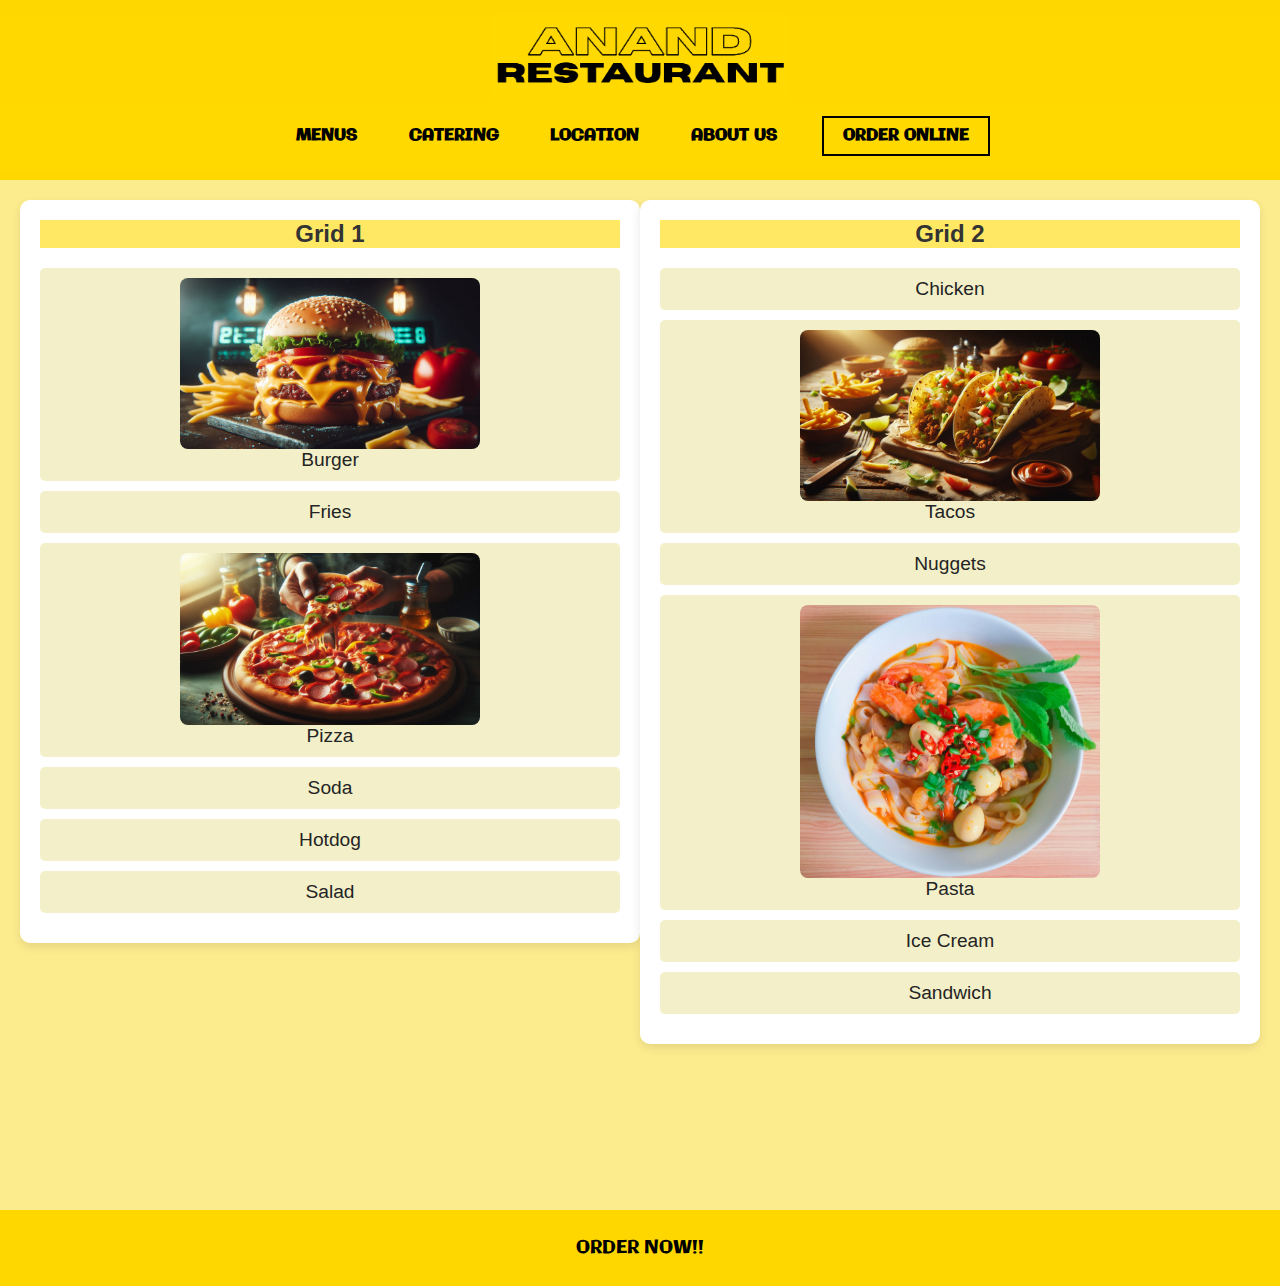
<file: Menu/menu.html>
<!DOCTYPE html>
<html lang="en">
<!-- https://www.federalistpig.com/ -->

<head>
    <meta charset="UTF-8">
    <meta name="viewport" content="width=device-width, initial-scale=1.0">
    <title>Restaurant</title>
    <link rel="stylesheet" href="../Nav/Style_max800px.css">
    <link rel="stylesheet" href="../Nav/style_min800px.css">
    <link href="https://unpkg.com/boxicons@2.1.4/css/boxicons.min.css" rel="stylesheet">
    <link rel="stylesheet" href="../style.css">
    <link rel="stylesheet" href="../gallery/gallery.css">
    <link rel="stylesheet" href="../Cards/Cardstyle.css">
    <link rel="stylesheet" href="./menu.css">


</head>

<body class="body">
    <header class="nav-container">
        <nav class="main-nav">
            <img src="../Images/logo.png" id="logo" onclick="window.location.href='../index.html';">

            <input type="checkbox" id="check">
            <label for="check" class="icons">
                <i id="menu" class='bx bx-menu-alt-right'></i>
                <i id="cancel" class='bx bx-x'></i>
            </label>

            <!-- Resposive akk and also make it sticky -->

            <ul class="navbar">
                <li><a href="../Menu/menu.html">MENUS</a></li>
                <li><a href="">CATERING</a></li>
                <li><a href="">LOCATION</a></li>
                <li><a href="">ABOUT US</a></li>
                <!-- Button  Akkiyal kollam-->
                <li id="button-side"><button><a href="../order_page/order_page.html">ORDER ONLINE</a></button>
                </li>
            </ul>
        </nav>
    </header>






<div class="container">
    <div class="grid">
      <h2>Grid 1</h2>
      <div class="item">
      <img src="../Images/burger_Designer.jpeg" alt="Burger">
      Burger</div>
      <div class="item">Fries</div>
      <div class="item">
        <img src="../Images/pizzza_Designer.jpeg" alt="Pizza">Pizza</div>
      <div class="item">Soda</div>
      <div class="item">Hotdog</div>
      <div class="item">Salad</div>
    </div>

    <div class="grid">
      <h2>Grid 2</h2>
      <div class="item">Chicken</div>
      <div class="item">
        <img src="../Images/TacooDesigner.jpeg" alt="Tacos">Tacos</div>
      <div class="item">Nuggets</div>
      <div class="item">
        <img src="../Images/food3.jpg" alt="Pasta">Pasta</div>
      <div class="item">Ice Cream</div>
      <div class="item">Sandwich</div>
    </div>
  </div>






























    <footer class="footy">
        <div class="contact_us">
            <a id="contact_us" href="./">ORDER NOW!!</a>
        </div></footer>
    


</body>

</html>
</file>
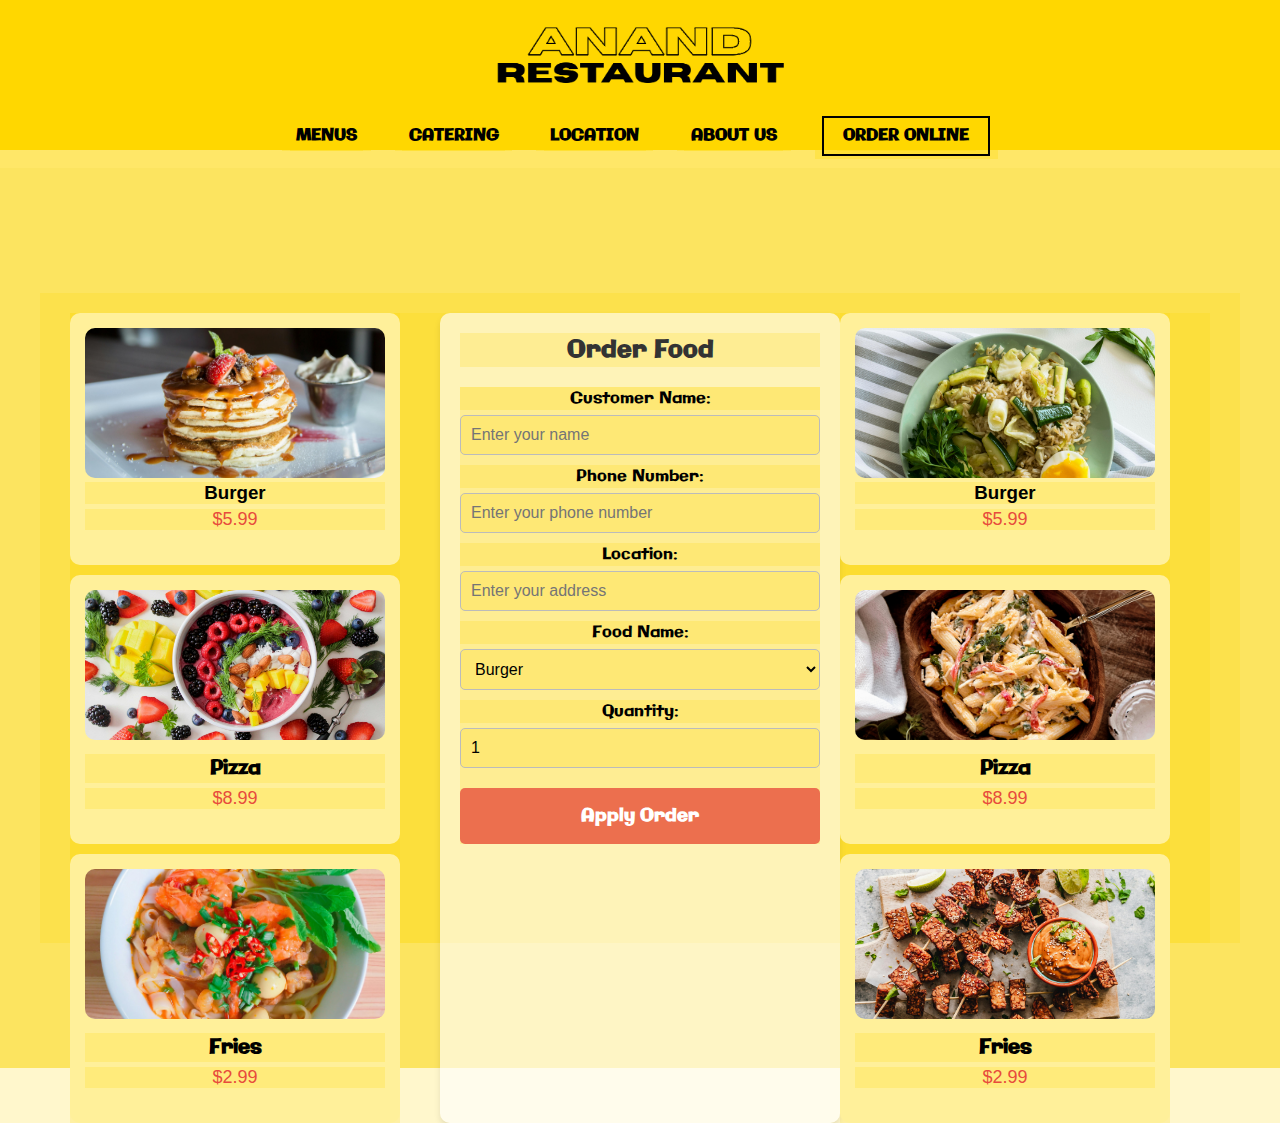
<file: order_page/order_page.html>
<!DOCTYPE html>
<html lang="en">

<head>
  <meta charset="UTF-8">
  <meta name="viewport" content="width=device-width, initial-scale=1.0">
  <title>Document</title>
  <link rel="stylesheet" href="../Nav/Style_max800px.css">
  <link rel="stylesheet" href="../Nav/style_min800px.css">

  <link rel="stylesheet" href="../style.css">
  <link rel="stylesheet" href="order_page.css">


</head>

<body>
  <header class="nav-container">
    <nav class="main-nav">
      <img src="../Images/logo.png" id="logo" onclick="window.location.href='../index.html';">

      <input type="checkbox" id="check">
      <label for="check" class="icons">
        <i id="menu" class='bx bx-menu-alt-right'></i>
        <i id="cancel" class='bx bx-x'></i>
      </label>

      <!-- Resposive akk and also make it sticky -->

      <ul class="navbar">
        <li><a href="../Menu/index.html">MENUS</a></li>
        <li><a href="">CATERING</a></li>
        <li><a href="">LOCATION</a></li>
        <li><a href="">ABOUT US</a></li>
        <!-- Button  Akkiyal kollam-->
        <li id="button-side"><button><a href="../order_page/order_page.html">ORDER ONLINE</a></button>
        </li>
      </ul>
    </nav>
  </header>
  <br>







  <section class="divide_order_page">
    <div class="image-zoom-container">

      <div class="heading">
        <p></p>
      </div>


      <div class="container">
        <!-- Left Grid for Fast Food Menu -->
        <div class="menu">
          <div class="menu-item">
            <img src="../Images/food1.jpg" alt="Food 1" class="food-image">
            <h3 class="">Burger</h3>
            <p class="food-price">$5.99</p>
          </div>
          <div class="menu-item">
            <img src="../Images/food2.jpg" alt="Food 2" class="food-image">
            <h3 class="food-name">Pizza</h3>
            <p class="food-price">$8.99</p>
          </div>
          <div class="menu-item">
            <img src="../Images/food3.jpg" alt="Food 3" class="food-image">
            <h3 class="food-name">Fries</h3>
            <p class="food-price">$2.99</p>
          </div>
         </div>







         <div class="order-form">
          <h2>Order Food</h2>
          <form>
            <label for="name">Customer Name:</label>
            <input type="text" id="name" name="name" placeholder="Enter your name" required>

            <label for="phone">Phone Number:</label>
            <input type="tel" id="phone" name="phone" placeholder="Enter your phone number" required>

            <label for="location">Location:</label>
            <input type="text" id="location" name="location" placeholder="Enter your address" required>

            <label for="food-name">Food Name:</label>
            <select id="food-name" name="food-name" required>
              <option value="burger">Burger</option>
              <option value="pizza">Pizza</option>
              <option value="fries">Fries</option>
             
            </select>

            <label for="quantity">Quantity:</label>
            <input type="number" id="quantity" name="quantity" min="1" value="1" required>

            <button type="submit" class="order-button">Apply Order</button>
          </form>
        </div>

         <div class="menu">
          <div class="menu-item">
            <img src="../Images/food4.jpg" alt="Food 1" class="food-image">
            <h3 class="">Burger</h3>
            <p class="food-price">$5.99</p>
          </div>
          <div class="menu-item">
            <img src="../Images/food5.jpg" alt="Food 2" class="food-image">
            <h3 class="food-name">Pizza</h3>
            <p class="food-price">$8.99</p>
          </div>
          <div class="menu-item">
            <img src="../Images/food6.jpg" alt="Food 3" class="food-image">
            <h3 class="food-name">Fries</h3>
            <p class="food-price">$2.99</p>
          </div>
          
        </div>

  
       


      </div>
    </div>
  </section>



  </div>

</body>

</html>
</file>
<file: Nav/Style_max800px.css>
/* ******************************************* */
@media screen and (max-width:800px) {

/* 800 full parent nav */
nav{
    position: relative;
    background-color:gold;
        background: gold;
    height: 100px;
    width: 100%;
    display: inline-block;

}

/*800 nav for logo */
nav #logo {
    position: absolute;
    height: 60px;
    width: 200px;
    padding: 10px;
    margin-top: 10px;
    border-top: 0;
    
}

nav #check ,nav .icons{
    position: relative;
    float:right;
    
    border-top:0px ;
    margin-top: 20px;
    font-size: 30px;
    padding: 10px 30px 10px 10px;
}

nav #check{
     display: none;      /* trust me it works , its hidden but there!!!!*/
} 

.icons{display: flex;}   /*this icons guys are flexing on screen but cancel is hiding*/
#cancel{display:none}

/* toggle icons checkbox*/
#check:checked~.icons #menu{  /* if checkbox #check id is checked the hide menu #menu*/
    display: none;
}
#check:checked~.icons #cancel{ /* if checkbox #check id is unchecked  the hide menu #cancel*/
    display:block;
}

#check:checked~.navbar{ /*check checked sign then navbar drop*/
    display:block;
    height:15rem;
    z-index: 4;
}
#check:checked~.main-nav{ /*check checked sign then navbar drop*/
    color:rgb(255, 0, 0)
}
#check:checked~nav-container{ /*check checked sign then navbar drop*/
    color:rgb(255, 0, 0)
}
/* 800bottom nav of nav-container */
    .navbar{
        display:none;
        position: absolute;
        width: 100%;
        top:100%;
        left:0;
        background-color:gold;
        z-index: 100;
        }
    .navbar a{
        display:block;
        font-size: 1rem;
        margin:1rem 0px;
        text-align: center;

        
    }
    button{
        
        padding:0;
        border: 0px;
        font-family: "Galindo", sans-serif;
        font-size:16px ;
        font-weight: bold;
        border:2px black solid;
        
    
    } 
    /* when dropdown menu is checked , padding on left and right of bottom llacked yellow color*/
     #button-side{
        border: 0;
        margin: 0;
        padding-bottom: 0;
        background: gold;
     }
     #button-side a:hover{
        background-color: rgb(0, 0, 0);
        color: gold;
    }

}
</file>
<file: Nav/style_min800px.css>
@media screen and (min-width:800px) {
/* main nav */

.nav-container {
    padding: 15px 0px;
    height: 150px;
    width: 100%;
    position: relative;


}
#check ,.icons{
    display: none;
}
/* top nav for logo */

/* inside main-nav image  */

#logo {
    margin: 0px 0px 16px;
    display: block;
    margin: auto;
    height: 88px;
    width: 300px;
    padding: 0;
    border: 0;
}

/* bottom nav of nav-container */
nav{
    position: block;
    text-align: center;
}
a{
    background-color:#ffd90049 ;
    padding: 3.2px 6.4px;                                   
    font-family: "Galindo", sans-serif;
}
ul{
    margin-top: 0;
}
li{
    display: inline-block;
    font-size:16px ;
    font-weight: 600;
    margin: 10px;

}
/* li:hover{
    background-color: rgba(0, 0, 0, 0.158);
} */  /* this was main slight black color for main desktop screen */
}
</file>
<file: style.css>
@import url('https://fonts.googleapis.com/css2?family=Galindo&family=Open+Sans:ital,wght@0,300..800;1,300..800&display=swap');
@import url('https://fonts.googleapis.com/css2?family=Galindo&family=Noto+Sans+JP:wght@100..900&family=Open+Sans:ital,wght@0,300..800;1,300..800&display=swap');
* {
    padding: 0;
    margin: 0;
    border: 0;
    background-color:rgba(255, 217, 0, 0.61);
    color: black;
    text-decoration: none;
}



/* https://www.federalistpig.com/  */




/*********nav-container**********/
header {
    background-color: #ffd700;
    color: black;
    z-index: 10;
    
}

li {
    background-color: #ffd90049;
    padding: 3.2px 7.4px;
    font-family: "Galindo", sans-serif;
    text-align: center;
    font-size: 16px;
    font-weight: 600;
    z-index: 10;
}

button {
    padding: 6.4px 12.8px;

    font-family: "Galindo", sans-serif;
    font-size: 16px;
    font-weight: bold;
    border: 2px black solid;
    background: #ffd90049
}
button:hover{
    background-color: gold;
    background: black;
    color: rgb(0, 0, 0);
}

.navbar a:hover {
    background-color: rgb(0, 0, 0);
    color: gold;
    
}
/* xxxxxxxxxxxxxxxxxxxxxxxxxxxxxx x */
/* xxxxxxxxxxxxxxxxxxxxxxxxxxxxxx */
/*********Gallery-container**********/


.slider-frame{
    overflow: hidden;
    height: 600px;
    width: 1200px; ;
    margin:auto;
    border-radius: 8px;
    z-index: 10;
    

}


@keyframes slide{
    0%{ left:0px}
    10%{left:0px}
    20%{left:1200px}
    30%{left:1200px}
    40%{left:2400px}
    50%{left:2400px}
    60%{left:1200px}
    70%{left:1200px}
    80%{left:0px}
    90%{left:0px}
    100%{left:0px}
}

.slide-image
{
    width: 3600px;
    height: 600px;
    margin: 0 0 0 -2400px;
    position: relative;
    animation-name:slide;
    animation-duration: 33s;
    animation-iteration-count: infinite;
    animation-play-state: running;
    
}
.img-container{
    height: 600px;
    width: 1200px;
    position: relative;
    float:left;
    


    /* do make image look centered */
}

















/*************Grid menu***************/

#gridbtn{
        padding: 6.4px 12.8px;
        margin: 10px;
        background-color: gold;
        color: rgb(0, 0, 0);
        border-radius: 4px;
        cursor: pointer;
        border-radius: 5px;
        border: 2px rgb(0, 0, 0) solid;
        font-family: "Galindo", sans-serif;
        font-size: 16px;
        
        
        }
#gridbtn:hover{
        
        background-color: rgb(0, 0, 0);
        color: gold;
        cursor: pointer;
        border: 2px rgb(255, 217, 0) solid;
        
            
            }


.menuss{
    box-sizing: border-box;
    display: grid;
    place-items: center;
    font-family: "Open Sans", serif;
    text-align: center;
    color: #000000;
    font-optical-sizing: auto;
    font-weight:500;
    font-style: normal;
    font-variation-settings:100;  
    background-color: #ffd700;
    
}
#menuid{
    font-family: "Galindo", sans-serif;
}

.container {
    display: grid;
    grid-template-columns: 1fr 1fr;
    gap: 0; 
    height: 70vh;
    text-align: center;
  }
  
  .left-grid {
    position: relative;
    padding: 20px;
    display: flex;
    flex-direction: column;
    justify-content: center;
    text-align: center;
    
  }
  
  .right-grid img {
    width: 100%;
    height: 70%;
    object-fit: cover;
    position: relative;
  }
  
  h1 {
    font-size: 2rem;
    margin-bottom: 10px;
    text-align: center;
  }
  
  p {
    margin-bottom: 20px;
  }
  
  
  
  @media (max-width: 800px) {
    .container {
      grid-template-columns: 1fr; /* Stacks items vertically */
    }
  
    .left-grid {
      text-align: center;
      gap:0;
      padding: 0px;
    }
  
    .right-grid img {
      width: 100%; /* Make image responsive */
      height: 40vh;
      gap:0;
    }
  }
  
  @media (max-width: 480px) {
    .container {
      grid-template-columns: 1fr; /* Stacks items vertically */
    }
  
    .right-grid img {
      height: 40vh; 
    }
  }

  /***************second grid**********/

  .container1 {
    display: grid;
    grid-template-columns: 1fr 1fr; 
    height: 70vh;
    text-align: center;
  }




  .left-grid1 {
    position: relative;
    display: flex;
    flex-direction: column;
    justify-content: center;
    text-align: center;
    padding: 60px;
    
  }
  
  .right-grid1 img {
    width: 100%;
    height: 70%;
    object-fit: cover;
    position: relative;
    gap:0;
  }




  @media (max-width: 800px) {
    .container1 {
      grid-template-columns: 1fr; /* Stacks items vertically */
    }
  
    .left-grid1 {
      text-align: center;
    }
  
    .right-grid1 img {
      width: 100%; /* Make image responsive */
      height: 40vh;
      gap:0;
    }
  }
  
  @media (max-width: 480px) {
    .container1 {
      grid-template-columns: 1fr; /* Stacks items vertically */
    }
  
    .right-grid1 img {
      height: 40vh; 
    }
  }







  /*********footer**********/


  .footr{
    background-color:black;
    background: #000000;
    display: flex;
    color: gold;
    font-family: "Open Sans", serif;
    align-items: center;
    justify-content: center;
    height: 10vh;
    overflow:hidden;
    position: relative;
    z-index: 99;
    gap: 0;

  }
  .foot_all{
    overflow: hidden;
    white-space: nowrap;
    width: 100%;
    gap: 0;
    background-color:black;
    background: #000000;
    
    color: gold;
  }
  .runingthing{
    display: inline-block;
    animation: scroll 90s linear infinite;
    gap: 0;
    overflow: hidden;
    background-color:black;
    background: #000000;
    color: gold;
    
  }
  .runingthing span{
    font-size: 3rem;
    padding: 2rem;
    display: inline-block;
    overflow: hidden;

    font-family: "Open Sans", serif;
    position: relative;
    z-index: 100;
    gap: 0;
    background-color:black;
    background: #000000;
    
    color: gold;
  }
  @keyframes scroll {
    from {
      transform: translateX(0%);
    }
    to {
      transform: translateX(100%);
    }
    to {
        transform: translateX(-100%);
      }
  }


.lastminpatch{
    background: #000000;
    background-color: #000000;
    z-index: 105;
}
.contact-us, .contact_us{
    background-color: gold;
    color: #000000;
    background: gold;
    z-index: 105;
    align-items: center;
    text-align: center;
    font-size: 18px;
    padding: 10px;
    font-family: "Galindo", sans-serif;

  }
  .contact_us:hover a,.contact_us:hover{
    background-color: rgb(0, 0, 0);
    color: gold;
    background: rgb(0, 0, 0);
    z-index: 120;
    


  }
</file>
<file: gallery/gallery.css>
@media screen and (max-width:1200px) {
    .slider-frame{
        background-color:gold;
        background: yellow;
        margin: auto;
        height:600px;
        width: 1150px;
        
    }
    
}
@media screen and (max-width:1150px) {
    .slider-frame{
        background-color:gold;
        background: yellow;
        margin: auto;
        height:600px;
        width: 1100px;
        
    }
    
}
@media screen and (max-width:1100px) {
    .slider-frame{
        background-color:gold;
        background: yellow;
        margin: auto;
        height:600px;
        width: 1050px;
        
    }
    
}
@media screen and (max-width:1050px) {
    .slider-frame{
        background-color:gold;
        background: yellow;
        margin: auto;
        height:600px;
        width: 1000px;
        
    }
    
}
@media screen and (max-width:1000px) {
    .slider-frame{
        background-color:gold;
        background: yellow;
        margin: auto;
        height:600px;
        width: 950px;
        
        
    }
    
}
@media screen and (max-width:950px) {
    .slider-frame{
        background-color:gold;
        background: yellow;
        margin: auto;
        height:600px;
        width: 900px;
        
    }
    
}
@media screen and (max-width:900px) {
    .slider-frame{
        
        margin: auto;
        height:600px;
        width: 850px;
        
        
    }
    
    
}
@media screen and (max-width:850px) {
    .slider-frame{
        background-color:gold;
        background: yellow;
        margin: auto;
        height:600px;
        width: 800px;
        
    }
    
}
@media screen and (max-width:800px) {
    .slider-frame{
        
        margin: auto;
        height:600px;
        width: 700px;
        
        
    }
    
    
}
@media screen and (max-width:750px) {
    .slider-frame{
        background-color:gold;
        background: yellow;
        margin: auto;
        height:600px;
        width: 700px;
        
    }
    
}
@media screen and (max-width:700px) {
    .slider-frame{
        
        margin: auto;
        height:600px;
        width: 650px;
        
        
    }
    
    
}







@media screen and (max-width:650px) {
    .slider-frame{
        background-color:gold;
        background: yellow;
        margin: auto;
        height:600px;
        width: 600px;
        
    }
    
}
@media screen and (max-width:600px) {
    .slider-frame{
        
        margin: auto;
        height:550px;
        width: 550px;
        
        
    }
    
    
}
@media screen and (max-width:550px) {
    .slider-frame{
        background-color:gold;
        background: yellow;
        margin: auto;
        height:500px;
        width: 500px;
        
    }
    
}
@media screen and (max-width:500px) {
    .slider-frame{
        
        margin: auto;
        height:450px;
        width: 450px;
        
        
    }
    
    
}
@media screen and (max-width:450px) {
    .slider-frame{
        background-color:gold;
        background: yellow;
        margin: auto;
        height:400px;
        width: 400px;
        
    }
    
}
@media screen and (max-width:400px) {
    .slider-frame{
        
        margin: auto;
        height:350px;
        width: 350px;
        
        
    }
    
    
}
</file>
<file: Cards/Cardstyle.css>
/******************Cards***********************/


  

.card-container {
    display: flex;
    flex-wrap: wrap;
    justify-content: space-evenly;
    gap: 20px;
    padding: 50px 0px ;
    background-color: gold;
    
  }
  
  .card {
    background-color: gold;
    border: 1px solid rgba(255, 217, 0, 0.158);
    position: relative;
    border-radius: 5px;
    overflow: hidden;
    width: calc(33.33% - 20px); 
    display: flex;
    
    flex-direction: column;
    padding-bottom: 60px;
  }
  
  .card img {
    width: 100%;
    height: auto;
  }
  
  .card-content {
    padding: 15px;
    text-align: center;
    

    
  }
  
  .card h2 {
    margin: 0 0 10px;
    text-align: center;
    font-size: 2vw;
    font-weight: 900;
    font-family: "Galindo", sans-serif;

  }
 
  .card p {
    margin: 0;
    font-family: "Open Sans", serif;
  font-optical-sizing: auto;
  font-weight:500;
  font-style: normal;
  font-variation-settings:100;   
    /*second import*/
    text-align: center;
  }
  

  .card-button {
    position: absolute;
    bottom: 15px;
    left: 15px;
    right: 15px;
    background-color: gold;
    color: #000000;
    border: 2px black solid;
    padding: 10px;
    border-radius: 5px;
    cursor: pointer;
    text-align: center;
    
  }
  
 
  .card-button a:hover{
    background: rgb(0, 0, 0);
    background-color: black;
    color: #ffd700;
}
.card-button:hover a{
  background: rgb(0, 0, 0);
  background-color: black;
  color: #ffd700;
}



  @media (max-width: 820px) {
    .card-container {
      flex-direction: column;

    }
    .card img {
        width: 90%;
        margin: auto;
        
        height: auto;
      }
  
    .card {
      width: 100%; 
    }

  }
  
  @media (min-width: 820px) and (max-width: 1024px) {
    .card {
      width: calc(50% - 20px); 
    
  }
  
  @media (min-width: 1024px) {
    .card {
      width: calc(33.33% - 20px); 
  }
}
}
</file>
<file: Menu/menu.css>
.container {
  font-family: Arial, sans-serif;
  background-color: rgba(252, 247, 219, 0.575);
  display: flex;
  justify-content: center;
  align-items: flex-start;
  min-height: 110vh;
  padding: 20px;
  /* margin-bottom: 40px; */
  overflow-x: hidden;
  justify-content: space-between;
  gap: 0px;
  /* width: 80%; */
  max-width: 100%;
  margin: auto;
}

.grid {
  background-color: #fff;
  padding: 20px;
  border-radius: 10px;
  box-shadow: 0 4px 10px rgba(0, 0, 0, 0.1);
  width: 48%;
}

.grid h2 {
  text-align: center;
  margin-bottom: 20px;
  font-size: 1.5rem;
  color: #333;
}

.grid .item {
  background-color: #f3f0c9;
  margin-bottom: 10px;
  padding: 10px;
  border-radius: 5px;
  text-align: center;
  font-size: 1.2rem;
  color: #242424;
  transition: background-color 0.3s;
  display: flex;
  flex-direction: column;
  align-items: center;
  justify-content: center;
}

.grid .item img {
  width: 300px; 
  height: auto;
  margin-bottom: 0px; 
  border-radius: 8px;
}

.grid .item p {
  margin: 0;
}

.grid .item:hover {
  background-color: #f8ee96;
}

/* Responsive design */
@media (max-width: 768px) {
  .container {
    flex-direction: column;
    align-items: center;
  }

  .grid {
    width: 100%;
  }
}

footer {
  background-color: gold;
  color: rgb(0, 0, 0);
  text-align: center;
  padding: 15px 0;
  font-size: 1rem;
  margin-top: auto;
  z-index: 100;
}
</file>
<file: order_page/order_page.css>
*{
    background-color:rgba(255, 217, 0, 0.199);
    color: black;
    margin: 0;
    padding: 0;
    box-sizing: border-box;
}








header{
    background: gold;
    background-color: gold;

}
.divide_order_page{
    
    background: #ffef97;
    z-index: 2000;
    position: absolute;
    font-family: Arial, sans-serif;
    /* background-color: #ffef97; */
    background-color:#fce460;
    display: flex;
    justify-content: center;
    align-items: center;
    height: 100%;
    width:100% ;
    margin: auto;
  }
  
  .container {
    display: grid;
    grid-template-columns: 1fr 1fr 1fr;
    gap: 0px;
    width: 95%;
    margin: auto;
    
  }
  
  /* Menu Section */
  .menu {
    display: grid;
    grid-template-columns: 1fr;
    gap: 10px;
    width: fit-content;
    /* overflow: hidden; */
  }
  
  .menu-item {
    background-color: #fff09a;
    padding: 15px;
    border-radius: 10px;
    box-shadow: 0 4px 6px rgba(0, 0, 0, 0);
    text-align: center;
  }
  
  .food-image {
    width: 300px;
    height: 150px;
    object-fit: cover;
    border-radius: 10px;
  }
  
  .food-name {
    font-size: 20px;
    font-family: "Galindo", sans-serif;
    font-weight: bold;
    color: #000000;
    margin-top: 10px;
  }
  
  .food-price {
    font-size: 18px;
    color: #e74c3c;
    margin-top: 5px;
  }
  
  .order-form {
    background-color: #ffffffa2;
    padding: 20px;
    border-radius: 10px;
    box-shadow: 0 4px 6px rgba(0, 0, 0, 0.1);
    width: 400px;
  }
  
  .order-form h2 {
    font-size: 24px;
    margin-bottom: 20px;
    color: #333;
    font-family: "Galindo", sans-serif;
    
  }
  
  label {
    font-size: 16px;
    margin-top: 10px;
    display: block;
    color:black;
    font-family: "Galindo", sans-serif;
  }
  
  input, select {
    width: 100%;
    padding: 10px;
    margin-top: 5px;
    border-radius: 5px;
    border: 1px solid #bbbbbb;
    font-size: 16px;
  }
  
  button.order-button {
    width: 100%;
    padding: 15px;
    background-color: #e74d3cc9;
    color: white;
    border: none;
    border-radius: 5px;
    font-size: 18px;
    cursor: pointer;
    margin-top: 20px;
    transition: background-color 0.3s;
  }
  
  button.order-button:hover {
    background-color: #e62914e8;
  }
</file>
